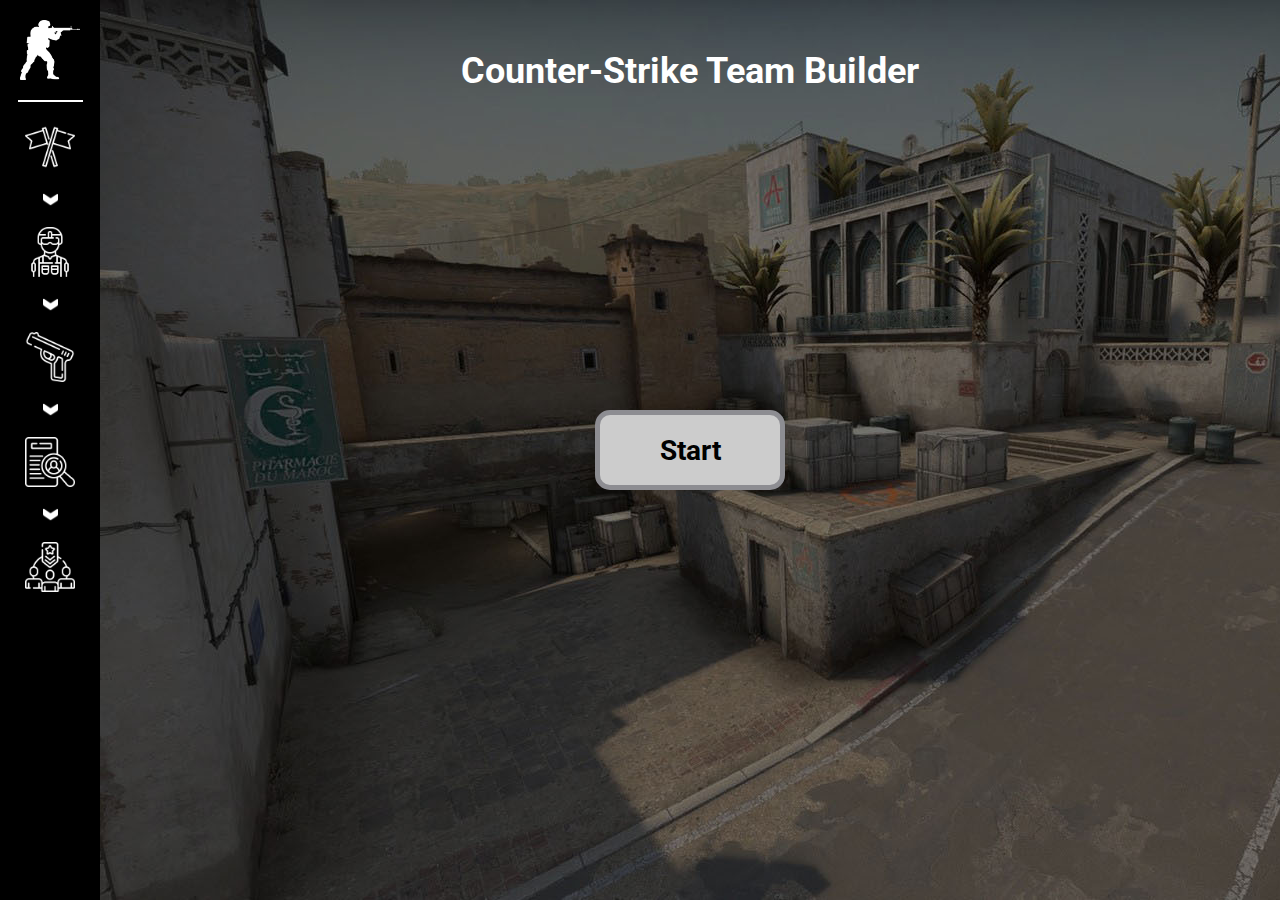
<file: start_screen.html>
<!DOCTYPE html>
<!--
 Author: Kaleb Jubar
 Created: 1 Apr 2024, 2:25:58 PM
 Last update: 9 Apr 2024, 10:39:28 AM
 Copyright (c) 2024 Kaleb Jubar
-->
<html lang="en">
    <head>
        <title>Start Screen | CS:GO Team Builder</title>
        <link rel="icon" type="image/png" href="/assets/images/favicon.png">

        <link rel="stylesheet" type="text/css" href="/assets/styles/main.css">

        <link rel="preconnect" href="https://fonts.googleapis.com">
        <link rel="preconnect" href="https://fonts.gstatic.com" crossorigin>
        <link href="https://fonts.googleapis.com/css2?family=Roboto:ital,wght@0,100;0,300;0,400;0,500;0,700;0,900;1,100;1,300;1,400;1,500;1,700;1,900&display=swap" rel="stylesheet">

        <meta name="viewport" content="width=device-width, initial-scale=1.0">
    </head>
    <body>
        <nav id="mainNav" class="team-dark">
            <img id="navLogo" class="logo cursor-pointer" src="/assets/images/logo-wh.png" alt="Counter-Strike: Global Offensive logo">
            <hr id="breadcrumbDivider">
            <ul id="breadcrumbs">
                <li id="navTeam"><img class="nav-icon cursor-pointer" src="/assets/images/icons/nav/teams-wh.png"></li>
                <li id="navChar"><img class="nav-icon cursor-pointer" src="/assets/images/icons/nav/soldier-wh.png"></li>
                <li id="navWeapon"><img class="nav-icon cursor-pointer" src="/assets/images/icons/nav/weapon-wh.png"></li>
                <li id="navSummary"><img class="nav-icon cursor-pointer" src="/assets/images/icons/nav/review-wh.png"></li>
                <li id="navTeamSummary"><img class="nav-icon cursor-pointer" src="/assets/images/icons/nav/squad-wh.png"></li>
            </ul>
        </nav>
        <main id="mainContent" class="screen-1">
            <h1 id="mainHeading">Counter-Strike Team Builder</h1>
            <div id="startBuilder" class="main-card card-button cursor-pointer"><h2>Start</h2></div>
        </main>

        <script src="assets/scripts/test_scripts.js"></script>
        <script>
            document.getElementById("navTeam").addEventListener("click", () => {
                window.location.href = window.location.href.split("/")[0] + "team_select.html";
            });
            document.getElementById("navChar").addEventListener("click", () => {
                window.location.href = window.location.href.split("/")[0] + "character_select.html";
            });
            document.getElementById("navWeapon").addEventListener("click", () => {
                window.location.href = window.location.href.split("/")[0] + "weapon_select.html";
            });
            document.getElementById("navSummary").addEventListener("click", () => {
                window.location.href = window.location.href.split("/")[0] + "character_summary.html";
            });
            document.getElementById("navTeamSummary").addEventListener("click", () => {
                window.location.href = window.location.href.split("/")[0] + "team_summary.html";
            });
            document.getElementById("startBuilder").addEventListener("click", () => {
                window.location.href = window.location.href.split("/")[0] + "team_select.html";
            });
        </script>
    </body>
</html>
</file>
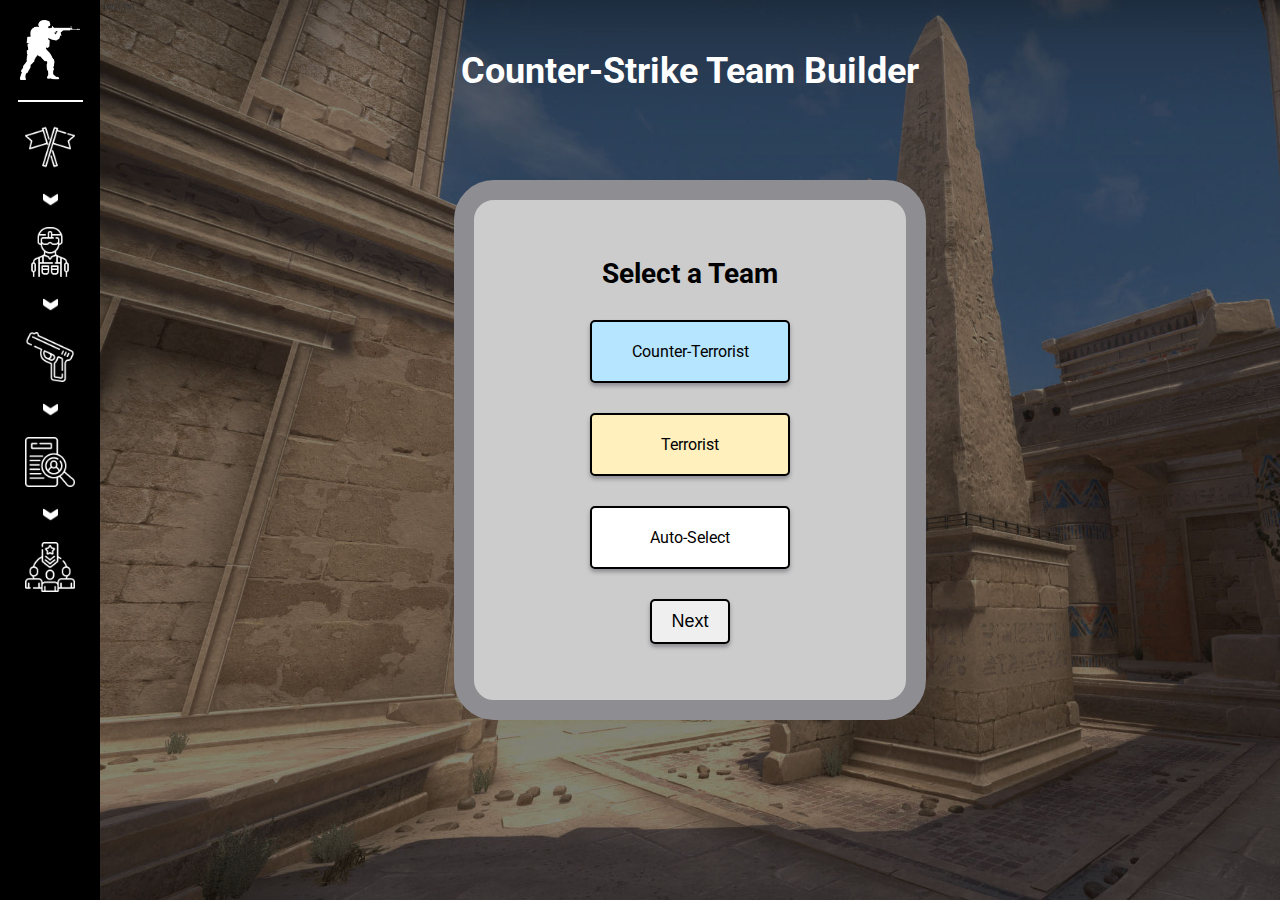
<file: team_select.html>
<!DOCTYPE html>
<!--
 Author: Kaleb Jubar
 Created: 4 Apr 2024, 7:26:08 PM
 Last update: 9 Apr 2024, 12:08:44 PM
 Copyright (c) 2024 Kaleb Jubar
-->
<html lang="en">
    <head>
        <title>Team Select | CS:GO Team Builder</title>
        <link rel="icon" type="image/png" href="/assets/images/favicon.png">

        <link rel="stylesheet" type="text/css" href="/assets/styles/main.css">

        <link rel="preconnect" href="https://fonts.googleapis.com">
        <link rel="preconnect" href="https://fonts.gstatic.com" crossorigin>
        <link href="https://fonts.googleapis.com/css2?family=Roboto:ital,wght@0,100;0,300;0,400;0,500;0,700;0,900;1,100;1,300;1,400;1,500;1,700;1,900&display=swap" rel="stylesheet">

        <meta name="viewport" content="width=device-width, initial-scale=1.0">
    </head>
    <body>
        <nav id="mainNav" class="team-dark">
            <img id="navLogo" class="logo cursor-pointer" src="/assets/images/logo-wh.png" alt="Counter-Strike: Global Offensive logo">
            <hr id="breadcrumbDivider">
            <ul id="breadcrumbs">
                <li id="navTeam"><img class="nav-icon cursor-pointer" src="/assets/images/icons/nav/teams-wh.png"></li>
                <li id="navChar"><img class="nav-icon cursor-pointer" src="/assets/images/icons/nav/soldier-wh.png"></li>
                <li id="navWeapon"><img class="nav-icon cursor-pointer" src="/assets/images/icons/nav/weapon-wh.png"></li>
                <li id="navSummary"><img class="nav-icon cursor-pointer" src="/assets/images/icons/nav/review-wh.png"></li>
                <li id="navTeamSummary"><img class="nav-icon cursor-pointer" src="/assets/images/icons/nav/squad-wh.png"></li>
            </ul>
        </nav>
        <main id="mainContent" class="screen-2">
            <h1 id="mainHeading">Counter-Strike Team Builder</h1>
            <div id="teamSelect" class="main-card card-mid">
                <h2>Select a Team</h2>
                <div class="no-back-deco">
                    <input id="teamCT" type="radio" name="team">
                    <label id="teamCTBtn" for="teamCT" class="btn-large cursor-pointer">Counter-Terrorist</label>
                </div>
                <div class="no-back-deco">
                    <input id="teamT" type="radio" name="team">
                    <label id="teamTBtn" for="teamT" class="btn-large cursor-pointer">Terrorist</label>
                </div>
                <div class="no-back-deco">
                    <input id="teamAuto" type="radio" name="team">
                    <label id="teamAutoBtn" for="teamAuto" class="btn-large cursor-pointer">Auto-Select</label>
                </div>
                <button id="teamNext" class="btn-small cursor-pointer">Next</button>
            </div>
        </main>

        <script>
            document.getElementById("navLogo").addEventListener("click", () => {
                window.location.href = window.location.href.split("/")[0] + "start_screen.html";
            });
            document.getElementById("navChar").addEventListener("click", () => {
                window.location.href = window.location.href.split("/")[0] + "character_select.html";
            });
            document.getElementById("navWeapon").addEventListener("click", () => {
                window.location.href = window.location.href.split("/")[0] + "weapon_select.html";
            });
            document.getElementById("navSummary").addEventListener("click", () => {
                window.location.href = window.location.href.split("/")[0] + "character_summary.html";
            });
            document.getElementById("navTeamSummary").addEventListener("click", () => {
                window.location.href = window.location.href.split("/")[0] + "team_summary.html";
            });
            document.getElementById("teamNext").addEventListener("click", () => {
                window.location.href = window.location.href.split("/")[0] + "character_select.html";
            });
        </script>
    </body>
</html>
</file>
<file: assets/styles/main.css>
/*
 *  Author: Kaleb Jubar
 *  Created: 1 Apr 2024, 2:29:51 PM
 *  Last update: 14 Apr 2024, 9:04:41 PM
 *  Copyright (c) 2024 Kaleb Jubar
 */

/* general styles */
/* clear out margin/padding to make our own styles */
*, *::before, *::after {
    margin: 0;
    padding: 0;
}

:root {
    --ct-dark: #1C455B;
    --ct-light: #B6E5FF;
    --t-dark: #826D27;
    --t-light: #FFF0BD;
    --danger-light: #FFB6B6;
    --danger-mid: #C33;
    --danger-dark: #4A1312;
    --success: #027400;
    --gray-dark: #8D8D92;
    --gray-mid: #CCC;
    --gray-light: #F5F5F5;
}

body {
    display: flex;
    flex-direction: row;
    font-family: "Roboto", sans-serif;
    max-height: 100vh;
    position: relative;
    z-index: -999;

    --team-bg-dark: black;
    --team-bg-light: white;
}

body.team-ct {
    --team-bg-dark: var(--ct-dark);
    --team-bg-light: var(--ct-light);
}

body.team-t {
    --team-bg-dark: var(--t-dark);
    --team-bg-light: var(--t-light);
}

div {
    background-color: white;
    border: 2px solid black;
    box-sizing: border-box;
}

h1 {
    font-size: 36px;
}

h2 {
    font-size: 28px;
}

button {
    display: block;
    border-radius: 5px;
    box-shadow: 0 3px 4px var(--gray-dark);
    font-size: 18px;
    border: 2px solid black;
}

button:active {
    box-shadow: none !important;
    transform: translateY(3px);
}

.btn-large {
    width: 200px;
    padding: 20px 0;
}

.btn-small {
    width: 80px;
    padding: 10px 0;
}

.next-btn {
    margin-left: auto;
}

input {
    font-size: 18px;
    border: 2px solid black;
}

input:focus {
    outline: none;
}

.cursor-pointer {
    cursor: pointer;
}

.team-dark {
    background-color: var(--team-bg-dark);
    color: white;
}

.team-light {
    background-color: var(--team-bg-light);
    color: black;
}

.danger {
    background-color: var(--danger-light);
    color: black;
}

.text-pos {
    color: var(--success);
}

.text-neg {
    color: var(--danger-mid);
}

.text-bold {
    font-weight: 500;
}

/* display card styles (used in multiple places) */
.display-card {
    background-color: var(--gray-light);
    border: 1px solid black;
    border-radius: 5px;
    padding: 5px;
    display: flex;
    flex-direction: column;
}

.display-card.cursor-pointer:active {
    box-shadow: 0 3px 4px var(--gray-dark);
}

.display-card.selected {
    box-shadow: 0 3px 4px var(--gray-dark);
    background-color: var(--team-bg-light);
}

.display-card > .display-img {
    width: 100%;
}

.display-card > .display-text {
    text-align: center;
    margin: 15px;
}

/* scroll indicator styles */
.scroll-wrapper {
    position: relative;
}

.scroll-wrapper.show-left-scroll::before {
    content: "";
    position: absolute;
    background-image: url("/assets/images/icons/caret.png");
    background-size: contain;
    top: 50%;
    left: -3px;
    width: 15px;
    height: 15px;
    transform: translateY(-50%) rotate(90deg);
}

.scroll-wrapper.show-right-scroll::after {
    content: "";
    position: absolute;
    background-image: url("/assets/images/icons/caret.png");
    background-size: contain;
    top: 50%;
    right: -3px;
    width: 15px;
    height: 15px;
    transform: translateY(-50%) rotate(-90deg);
}

.scroll-wrapper.show-top-scroll::before {
    content: "";
    position: absolute;
    background-image: url("/assets/images/icons/caret.png");
    background-size: contain;
    top: -3px;
    left: 50%;
    width: 15px;
    height: 15px;
    transform: translateX(-50%) rotate(180deg);
}

.scroll-wrapper.show-bottom-scroll::after {
    content: "";
    position: absolute;
    background-image: url("/assets/images/icons/caret.png");
    background-size: contain;
    bottom: -3px;
    left: 50%;
    width: 15px;
    height: 15px;
    transform: translateX(-50%);
}

/* nav styles */
nav {
    background-color: black;
    width: 100px;
    height: 100vh;
    display: flex;
    flex-direction: column;
    align-items: center;
    padding: 20px;
    box-sizing: border-box;
    transition: background-color 1s;
}

img.logo {
    width: 60px;
}

nav > hr {
    width: 65px;
    height: 2px;
    border: none;
    background-color: white;
    margin: 20px 0;
}

nav > ul {
    display: flex;
    flex-direction: column;
    gap: 20px;
    list-style: none;
}

nav > ul > li, nav > hr {
    transition: opacity 0.5s;
}

nav > ul > li:not(:first-child) {
    display: flex;
    flex-direction: column;
    align-items: center;
    gap: 20px;
}

nav > ul > li:not(:first-child)::before {
    content: "";
    display: block;
    background-image: url("/assets/images/icons/nav/down-wh.png");
    background-size: cover;
    width: 15px;
    height: 15px;
}

img.nav-icon {
    width: 50px;
    display: block;
}

/* main content styles */
main {
    position: relative;
    flex-grow: 1;
    display: flex;
    flex-direction: column;
    align-items: center;
    justify-content: center;
    z-index: -998;

    background-size: cover;
    transition: background-image 1.5s;
}

main.screen-1 {
    background-image: url("/assets/images/bgs/dust2-dark.jpg");
}

main.screen-2 {
    background-image: url("/assets/images/bgs/anubis-dark.jpg");
}

main.screen-3 {
    background-image: url("/assets/images/bgs/vertigo-dark.jpg");
}

main.screen-4 {
    background-image: url("/assets/images/bgs/italy-dark.jpg");
}

main.screen-5 {
    background-image: url("/assets/images/bgs/mirage-dark.jpg");
}

main.screen-6 {
    background-image: url("/assets/images/bgs/nuke-dark.jpg");
}

#mainHeading {
    color: white;
    position: absolute;
    top: 50px;
    transition: all 1.5s;
}

body:has(.main-card.card-lg) #mainHeading {
    top: 20px;
}

.main-card {
    background-color: var(--gray-mid);
    border: 20px solid var(--gray-dark);
    border-radius: 40px;
    display: flex;
    flex-direction: column;
    align-items: center;
    justify-content: center;
    gap: 30px;
    transition: all 1.5s;
}

.main-card.card-button {
    border-width: 5px;
    border-radius: 15px;
    width: 190px;
    height: 80px;
}

.main-card.card-mid {
    width: 40%;
    height: 60%;
}

.main-card.card-lg {
    width: 80%;
    height: 80%;
    padding: 25px;
}

.footer {
    background: none;
    border: none;
    width: 100%;
    display: grid;
    grid-template-columns: 1fr 1fr 1fr;
}

/* team select styles */
#teamCTBtn, #teamTBtn, #teamAutoBtn {
    display: block;
    border: 2px solid black;
    border-radius: 5px;
    box-sizing: border-box;
    box-shadow: 0 3px 4px var(--gray-dark);
    transition: background-color 0.25s, color 0.25s;
    text-align: center;
}

#teamSelect input[type=radio] {
    display: none;
}

#teamCTBtn {
    background-color: var(--ct-light);
    color: black;
}

#teamCT:checked + #teamCTBtn {
    box-shadow: none;
    transform: translateY(3px);
    background-color: var(--ct-dark);
    color: white;
}

#teamTBtn {
    background-color: var(--t-light);
    color: black;
}

#teamT:checked + #teamTBtn {
    box-shadow: none;
    transform: translateY(3px);
    background-color: var(--t-dark);
    color: white;
}

#teamAutoBtn {
    background-color: white;
    color: black;
}

#teamAuto:checked + #teamAutoBtn {
    box-shadow: none;
    transform: translateY(3px);
    background-color: black;
    color: white;
}

/* operator list styles */
#operatorList {
    flex-grow: 1;
    width: 100%;
    padding: 30px;
    gap: 30px;
    border-radius: 5px;
    overflow-y: scroll;
    display: grid;
    grid-template-columns: 1fr 1fr 1fr 1fr 1fr;
}

#operatorName {
    display: block;
    padding: 10px 5px;
    border-radius: 5px;
    grid-column-start: 2;
}

/* weapon list styles */
#weaponSelect {
    gap: 20px;
    z-index: -102;
}

#weaponWrapper {
    height: 80%;
    display: grid;
    grid-template-columns: 70px 1fr;
    grid-template-rows: 1fr 1fr 1fr 1fr 1fr 1fr;
    z-index: -101;
}

#weaponTabs {
    display: flex;
    flex-direction: column;
    justify-content: center;
    gap: 5px;
    transform: translateX(2px);
}

.weapon-tab {
    display: flex;
    align-items: center;
    justify-content: center;
    margin: 5px 0;
    background-color: var(--gray-dark);
    border-width: 2px 0 2px 2px;
    border-color: black;
    border-style: solid;
    border-radius: 10px 0 0 10px;
    padding: 8px;
    z-index: -100;
    transform: translateX(2px);
    position: relative;
}

.weapon-tab.selected {
    background-color: white;
    box-shadow: -2px 2px 4px 0 var(--gray-dark);
    z-index: 100;
}

.weapon-tab > .nav-icon {
    width: 40px;
}

#weaponChoices {
    grid-row: 1 / 7;
    grid-column: 2 / 3;
    height: 100%;
    display: flex;
    flex-direction: row;
    z-index: 0;
    padding: 15px;
    gap: 15px;
    border-radius: 5px;
}

#weaponList, #weaponSkinList {
    border: 1px solid black;
    background-color: var(--gray-mid);
    border-radius: 5px;
    padding: 15px;
}

#weaponList {
    height: 100%;
    flex-basis: 20%;
    display: flex;
    flex-direction: column;
    gap: 15px;
    overflow-y: scroll;
}

.weapon-selector {
    padding: 15px;
    text-align: center;
    border: 1px solid black;
    border-radius: 5px;
    display: flex;
    flex-direction: column;
    gap: 5px;
    position: relative;
}

.weapon-tab.has-selection::before {
    z-index: -99;
}

.weapon-tab.has-selection::before, .weapon-selector.has-selection::before {
    position: absolute;
    content: "";
    width: 10px;
    height: 10px;
    background-color: white;
    border: 3px solid red;
    border-radius: 5px;
    top: -4px;
    left: -4px;
    box-sizing: border-box;
}

.weapon-selector:active {
    box-shadow: 0 3px 4px var(--gray-dark);
}

.weapon-selector.selected {
    box-shadow: 0 3px 4px var(--gray-dark);
    background-color: var(--team-bg-light);
}

#weaponSkinList {
    height: 100%;
    flex-basis: 80%;
    display: grid;
    grid-template-columns: 1fr 1fr 1fr 1fr;
    gap: 15px;
    overflow-y: scroll;
}

.weapon-img {
    width: 100px;
}

#weaponBalance {
    margin: auto 0;
}

#weaponSelections {
    box-sizing: content-box;
    padding: 5px 10px 0 10px;
    border-radius: 5px;
    overflow-x: hidden;
}

#weaponSelectionsInner {
    width: 100%;
    height: 35px;
    box-sizing: content-box;
    overflow-x: scroll;
    display: flex;
    flex-direction: row;
    gap: 5px;
    padding-bottom: 10px;
}

.selected-skin {
    height: 35px;
}

/* character summary styles */
#charSummDisplay {
    width: 100%;
    height: 80%;
    padding: 20px;
    border-radius: 5px;
    display: flex;
    flex-direction: row;
    gap: 20px;
    align-items: center;
}

#charSummOperator {
    flex-basis: 30%;
}

#charSummOperator > img {
    width: 100%;
}

#charSummOperator > .display-text {
    font-size: 20px;
}

#charSummWeapons {
    flex-basis: 70%;
    height: 100%;
}

#charSummWeapons.scroll-wrapper.show-top-scroll::before {
    top: -15px;
}

#charSummWeapons.scroll-wrapper.show-bottom-scroll::after {
    bottom: -15px;
}

#charSummWeaponsInner {
    width: 100%;
    height: 100%;
    display: grid;
    grid-template-columns: 1fr 1fr 1fr;
    gap: 20px;
    overflow-y: scroll;
}

#charSummWeapons .display-card {
    justify-content: center;
    align-items: center;
}

#charSummWeapons .display-img {
    max-height: 16vh;
}

#charSummWeapons .display-text {
    margin: 10px;
}

#charSummTeamName {
    display: block;
    padding: 10px 5px;
    border-radius: 5px;
    grid-column-start: 2;
}

/* team summary styles */
#teamSummDisplay {
    height: 90%;
    border-radius: 5px;
}

#teamSummDisplay.scroll-wrapper.show-top-scroll::before {
    top: 0;
}

#teamSummDisplay.scroll-wrapper.show-bottom-scroll::after {
    bottom: 0;
}

#teamSummDisplayInner {
    width: 100%;
    height: 100%;
    display: grid;
    grid-template: 1fr 1fr / 1fr 1fr;
    overflow-y: scroll;
}

.team-summ-char-details {
    width: 100%;
    height: 100%;
    padding: 20px;
    display: flex;
    flex-direction: row;
    gap: 20px;
    align-items: center;
}

.team-summ-operator {
    flex-basis: 30%;
    padding: 0;
}

.team-summ-operator > .display-text {
    font-size: 20px;
}

.team-summ-weapons {
    flex-basis: 70%;
    height: 100%;
    display: grid;
    grid-template-columns: 1fr 1fr 1fr;
    gap: 20px;
}

.team-summ-weapons .display-text {
    margin: 10px;
}

#resetBtn {
    padding: 10px 30px;
    position: absolute;
    right: 20px;
    bottom: 20px;
    box-shadow: 0 3px 4px #333;
    transition: opacity 1s;
}

#weapSummWrapper {
    position: absolute;
    left: 0;
    top: 0;
    width: 100%;
    height: 100%;
    background: linear-gradient(rgba(0, 0, 0, 0.5), rgba(0, 0, 0, 0.5));
}

#weapSummPopup {
    position: absolute;
    left: 50%;
    top: 50%;
    transform: translate(-50%, -50%);
    width: 35%;
    height: 50%;
    background-color: var(--gray-mid);
    border: 5px solid var(--gray-dark);
    border-radius: 15px;
    padding: 50px 25px 15px 25px;
    display: flex;
    flex-direction: row;
    gap: 20px;
    align-items: center;
}

#closeWeapSummPopup {
    position: absolute;
    top: 15px;
    right: 15px;
    display: block;
    width: 20px;
}

#weapSummImage {
    flex-basis: 45%;
}

#weapSummDetails {
    flex-grow: 1;
    display: flex;
    flex-direction: column;
    gap: 20px;
}

/* override styles */
.no-back-deco {
    background: none;
    border: none;
}

.hidden {
    opacity: 0 !important;
}

.removed {
    display: none !important;
}

/* small screen style fixes, for making it look decent when using F12 sidebar */
@media screen and (max-width: 1199px) {
    #operatorList {
        grid-template-columns: 1fr 1fr 1fr 1fr;
    }

    #weaponList {
        flex-basis: 25%;
    }

    #weaponSkinList {
        grid-template-columns: 1fr 1fr 1fr;
        flex-basis: 75%;
    }

    #teamSummDisplay {
        grid-template: 1fr 1fr 1fr 1fr / 1fr;
    }
}
</file>
